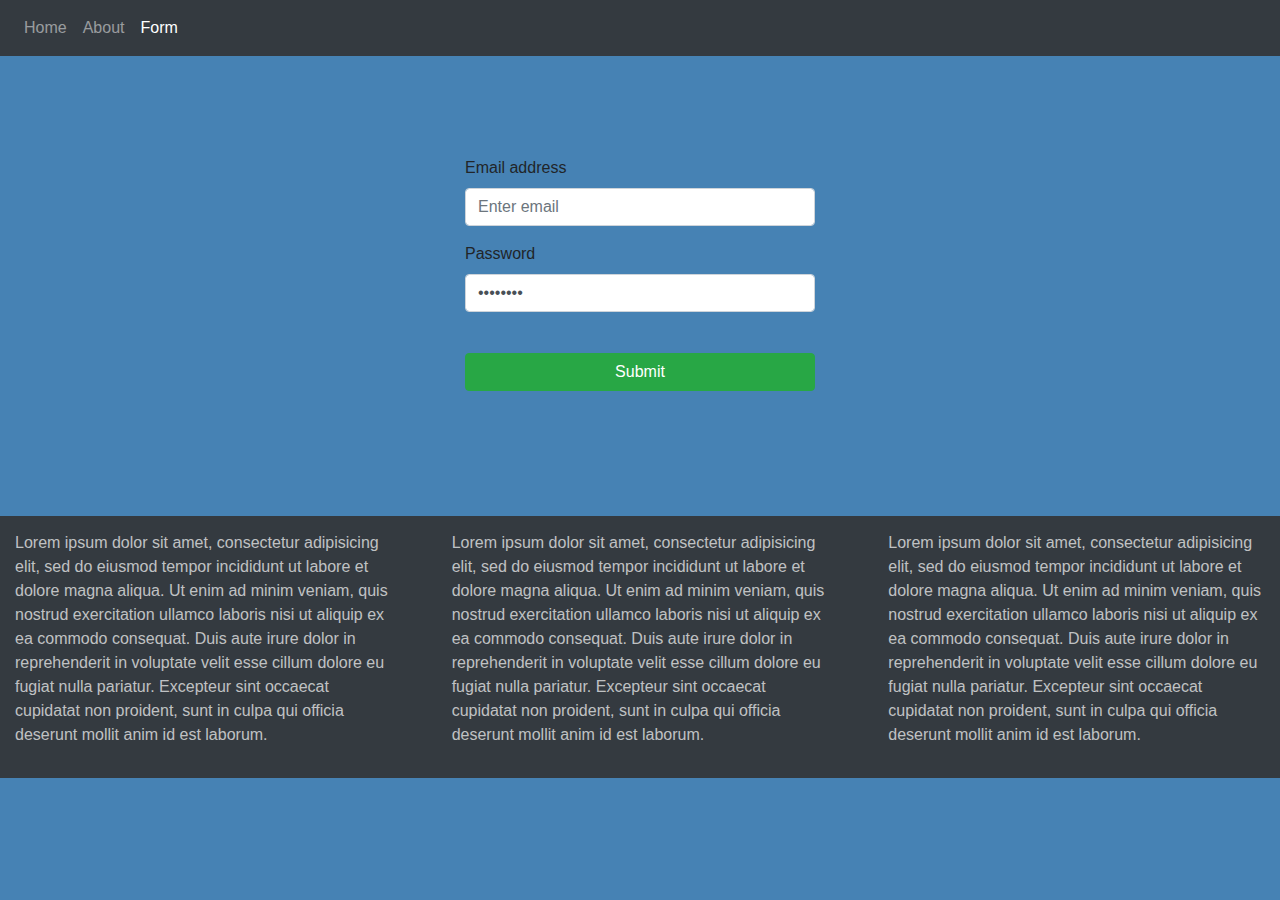
<file: html/form.html>
<!DOCTYPE html>
<html lang="en" dir="ltr">
  <head>
    <meta charset="utf-8">
    <title>Bootstrap Layout - Form</title>

    <!-- attach bootstrap 4 css -->
    <link rel="stylesheet" href="https://maxcdn.bootstrapcdn.com/bootstrap/4.0.0/css/bootstrap.min.css" integrity="sha384-Gn5384xqQ1aoWXA+058RXPxPg6fy4IWvTNh0E263XmFcJlSAwiGgFAW/dAiS6JXm" crossorigin="anonymous">
    <!-- attach own CSS -->
    <link rel="stylesheet" href="../css/main.css">

  </head>
  <body>
    <header>
      <div class ="row">
        <div class="col-md-12">
          <nav class="navbar navbar-expand-lg navbar-dark bg-dark">

            <button class="navbar-toggler" type="button" data-toggle="collapse" data-target="#navbarNav" aria-controls="navbarNav" aria-expanded="false" aria-label="Toggle navigation">
              <span class="navbar-toggler-icon"></span>
            </button>
            <div class="collapse navbar-collapse" id="navbarNav">
              <ul class="navbar-nav">
                <li class="nav-item">
                  <a class="nav-link" href="../index.html">Home <span class="sr-only">(current)</span></a>
                </li>
                <li class="nav-item">
                  <a class="nav-link" href="./about.html">About</a>
                </li>
                <li class="nav-item active">
                  <a class="nav-link" href="./form.html">Form</a>
                </li>
                <li class="nav-item">

                </li>
              </ul>
            </div>
          </nav>
        </div> <!-- ends col-md-12 -->
      </div> <!-- ends row -->
    </header>

    <main>
      <div class="container">
        <div class="row extra-margin-lg">
          <div class="col-md-4 offset-md-4">
            <form action="https://www.w3schools.com/action_page.php" method="get">
              <div class="form-group">
                <label for="email">Email address</label>
                <input type="email" class="form-control" name="email" aria-describedby="emailHelp" placeholder="Enter email" required>
              </div>
              <div class="form-group">
                <label for="pass">Password</label>
                <input type="password" name="pass" class="form-control" value="Password" required>
              </div>
              <button type="submit" class="btn btn-success">Submit</button>
            </form>


          </div> <!-- ends col 4 -->
        </div> <!-- ends row -->
      </div> <!-- ends container -->

    </main>

    <footer class="extra-margin-lg">
      <div class="row">
        <div class="col-md-4">
          <p>Lorem ipsum dolor sit amet, consectetur adipisicing elit, sed do eiusmod tempor incididunt ut labore et dolore magna aliqua. Ut enim ad minim veniam, quis nostrud exercitation ullamco laboris nisi ut aliquip ex ea commodo consequat. Duis aute irure dolor in reprehenderit in voluptate velit esse cillum dolore eu fugiat nulla pariatur. Excepteur sint occaecat cupidatat non proident, sunt in culpa qui officia deserunt mollit anim id est laborum.</p>
        </div>
        <div class="col-md-4">
          <p>Lorem ipsum dolor sit amet, consectetur adipisicing elit, sed do eiusmod tempor incididunt ut labore et dolore magna aliqua. Ut enim ad minim veniam, quis nostrud exercitation ullamco laboris nisi ut aliquip ex ea commodo consequat. Duis aute irure dolor in reprehenderit in voluptate velit esse cillum dolore eu fugiat nulla pariatur. Excepteur sint occaecat cupidatat non proident, sunt in culpa qui officia deserunt mollit anim id est laborum.</p>
        </div>
        <div class="col-md-4">
          <p>Lorem ipsum dolor sit amet, consectetur adipisicing elit, sed do eiusmod tempor incididunt ut labore et dolore magna aliqua. Ut enim ad minim veniam, quis nostrud exercitation ullamco laboris nisi ut aliquip ex ea commodo consequat. Duis aute irure dolor in reprehenderit in voluptate velit esse cillum dolore eu fugiat nulla pariatur. Excepteur sint occaecat cupidatat non proident, sunt in culpa qui officia deserunt mollit anim id est laborum.</p>
        </div>
      </div>
    </footer>

    <!-- attach bootstrap js-->
    <script src="https://code.jquery.com/jquery-3.2.1.slim.min.js" integrity="sha384-KJ3o2DKtIkvYIK3UENzmM7KCkRr/rE9/Qpg6aAZGJwFDMVNA/GpGFF93hXpG5KkN" crossorigin="anonymous"></script>
    <script src="https://cdnjs.cloudflare.com/ajax/libs/popper.js/1.12.9/umd/popper.min.js" integrity="sha384-ApNbgh9B+Y1QKtv3Rn7W3mgPxhU9K/ScQsAP7hUibX39j7fakFPskvXusvfa0b4Q" crossorigin="anonymous"></script>
    <script src="https://maxcdn.bootstrapcdn.com/bootstrap/4.0.0/js/bootstrap.min.js" integrity="sha384-JZR6Spejh4U02d8jOt6vLEHfe/JQGiRRSQQxSfFWpi1MquVdAyjUar5+76PVCmYl" crossorigin="anonymous"></script>

  </body>

</html>
</file>
<file: css/main.css>
body {
  overflow-x: hidden; /*gets rid of whitespace on side of screen*/
  margin: 0px;
  background-color: steelblue;
}

.extra-margin-lg {
  margin-top: 100px;
}

.extra-margin-md {
  margin-top: 50px;
}

.card {
  padding: 15px;
  margin: 20px;
}

.center-img {
  display: block;
  margin: 25px auto;
}

.card-title {
  font-weight: bold;
  font-size: 120%;
}

.card-subtitle {
  font-style: italic;
}

button {
  width: 70%;
  margin: 25px auto; /*Gives margin and centers the button using auto*/
}

div[class="col-md-7"]>p { /*target a class with 7 columns and then the paragraph */
  color: rgba(255,255, 255, 0.7);
  padding-top: 50px;
  text-align: center;
}

form button {
  width: 100%;
}

footer {
  background-color: #343a40!important
}

footer p {
  padding: 15px;
  color: rgba(255,255, 255, 0.7);
}
</file>
